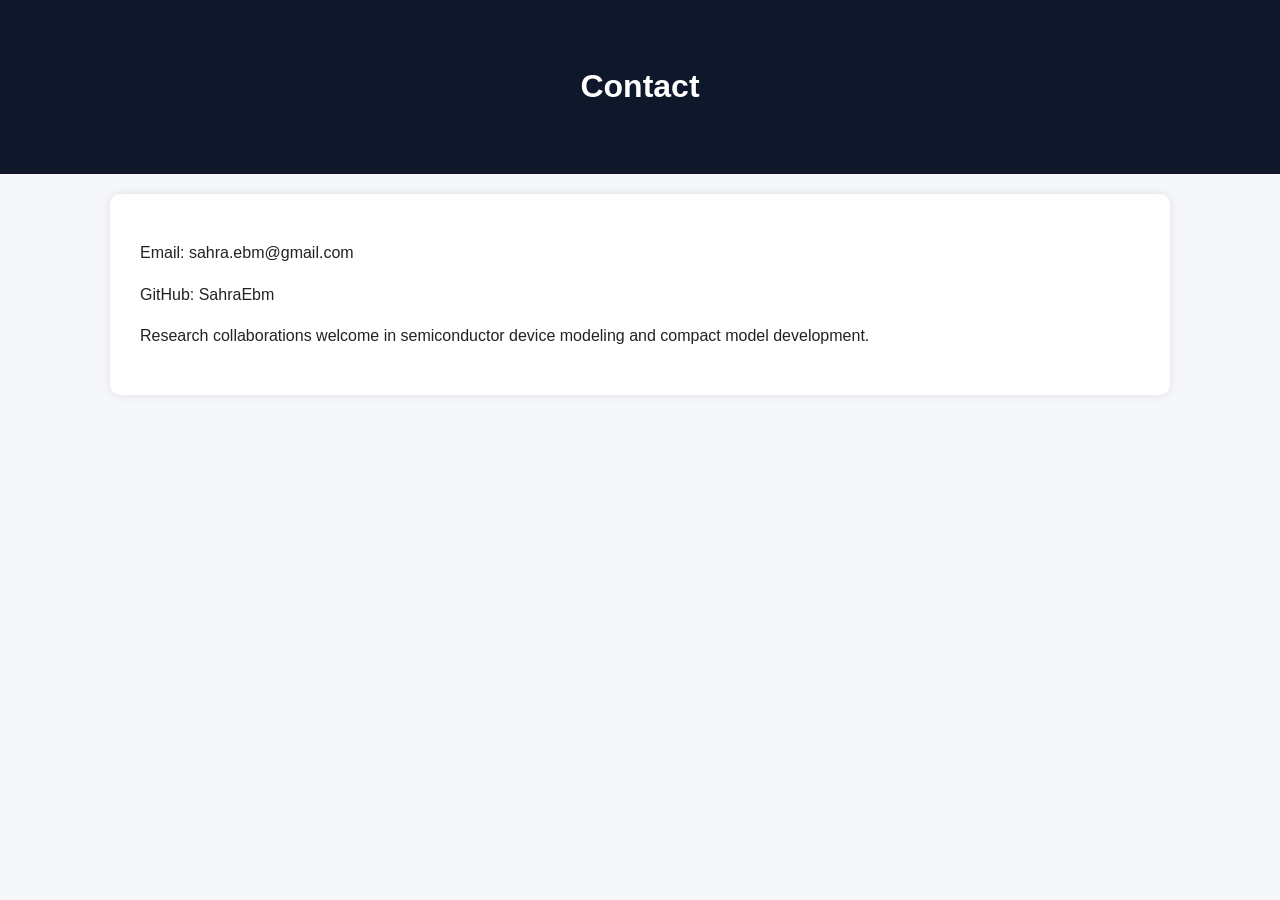
<file: contact.html>
<!DOCTYPE html>
<html>
<head>
<title>Contact</title>
<link rel="stylesheet" href="assets/css/style.css">
</head>

<body>

<header><h1>Contact</h1></header>

<section class="container">

<p>Email: sahra.ebm@gmail.com</p>

<p>GitHub: SahraEbm</p>

<p>Research collaborations welcome in semiconductor device modeling and compact model development.</p>

</section>

</body>
</html>
</file>
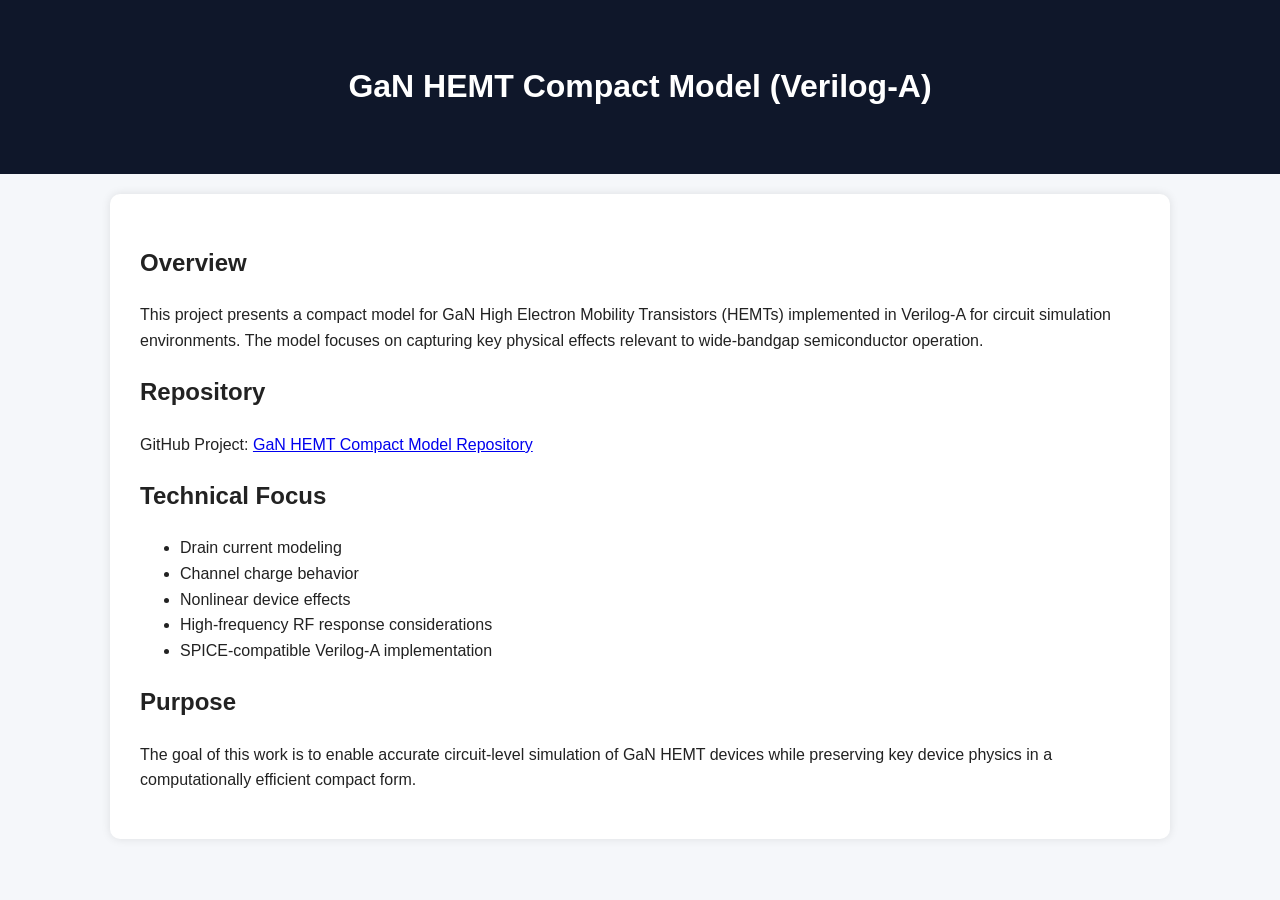
<file: gan-hemt.html>
<!DOCTYPE html>
<html>
<head>
<title>GaN HEMT Model</title>
<link rel="stylesheet" href="assets/css/style.css">
</head>

<body>

<header>
<h1>GaN HEMT Compact Model (Verilog-A)</h1>
</header>

<section class="container">

<h2>Overview</h2>

<p>
This project presents a compact model for GaN High Electron Mobility Transistors (HEMTs) implemented in Verilog-A for circuit simulation environments.
The model focuses on capturing key physical effects relevant to wide-bandgap semiconductor operation.
</p>

<h2>Repository</h2>

<p>
GitHub Project:
<a href="https://github.com/SahraEbm/GaN-HEMT-GFP-VerilogA">
GaN HEMT Compact Model Repository
</a>
</p>

<h2>Technical Focus</h2>

<ul>
<li>Drain current modeling</li>
<li>Channel charge behavior</li>
<li>Nonlinear device effects</li>
<li>High-frequency RF response considerations</li>
<li>SPICE-compatible Verilog-A implementation</li>
</ul>

<h2>Purpose</h2>

<p>
The goal of this work is to enable accurate circuit-level simulation of GaN HEMT devices while preserving key device physics in a computationally efficient compact form.
</p>

</section>

</body>
</html>
</file>
<file: assets/css/style.css>
body {
font-family: Arial, sans-serif;
margin: 0;
background: #f5f7fa;
color: #222;
line-height: 1.6;
}

header {
background: #0f172a;
color: white;
padding: 40px;
text-align: center;
}

nav a {
color: white;
margin: 10px;
text-decoration: none;
font-weight: bold;
}

.container {
max-width: 1000px;
margin: auto;
padding: 30px;
background: white;
margin-top: 20px;
border-radius: 10px;
box-shadow: 0 0 10px rgba(0,0,0,0.1);
}

footer {
text-align: center;
padding: 20px;
margin-top: 40px;
color: gray;
}
</file>
